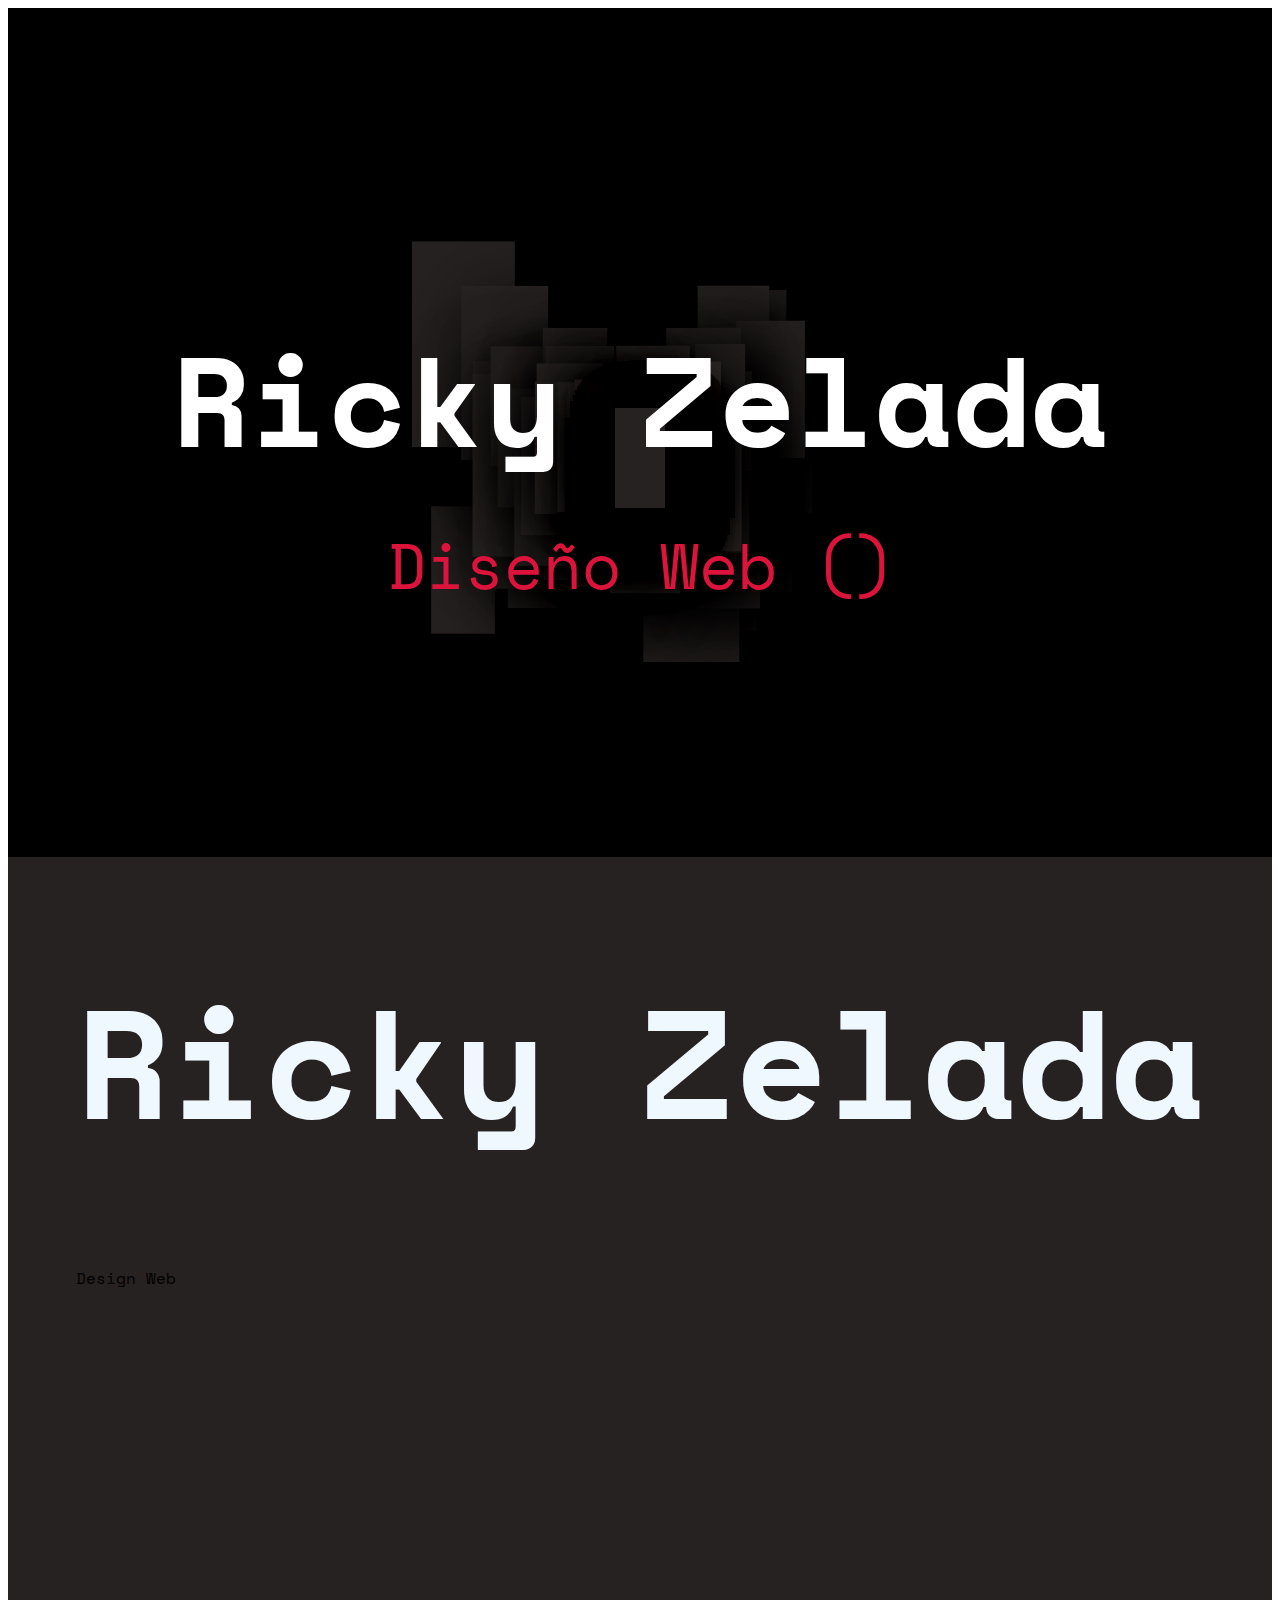
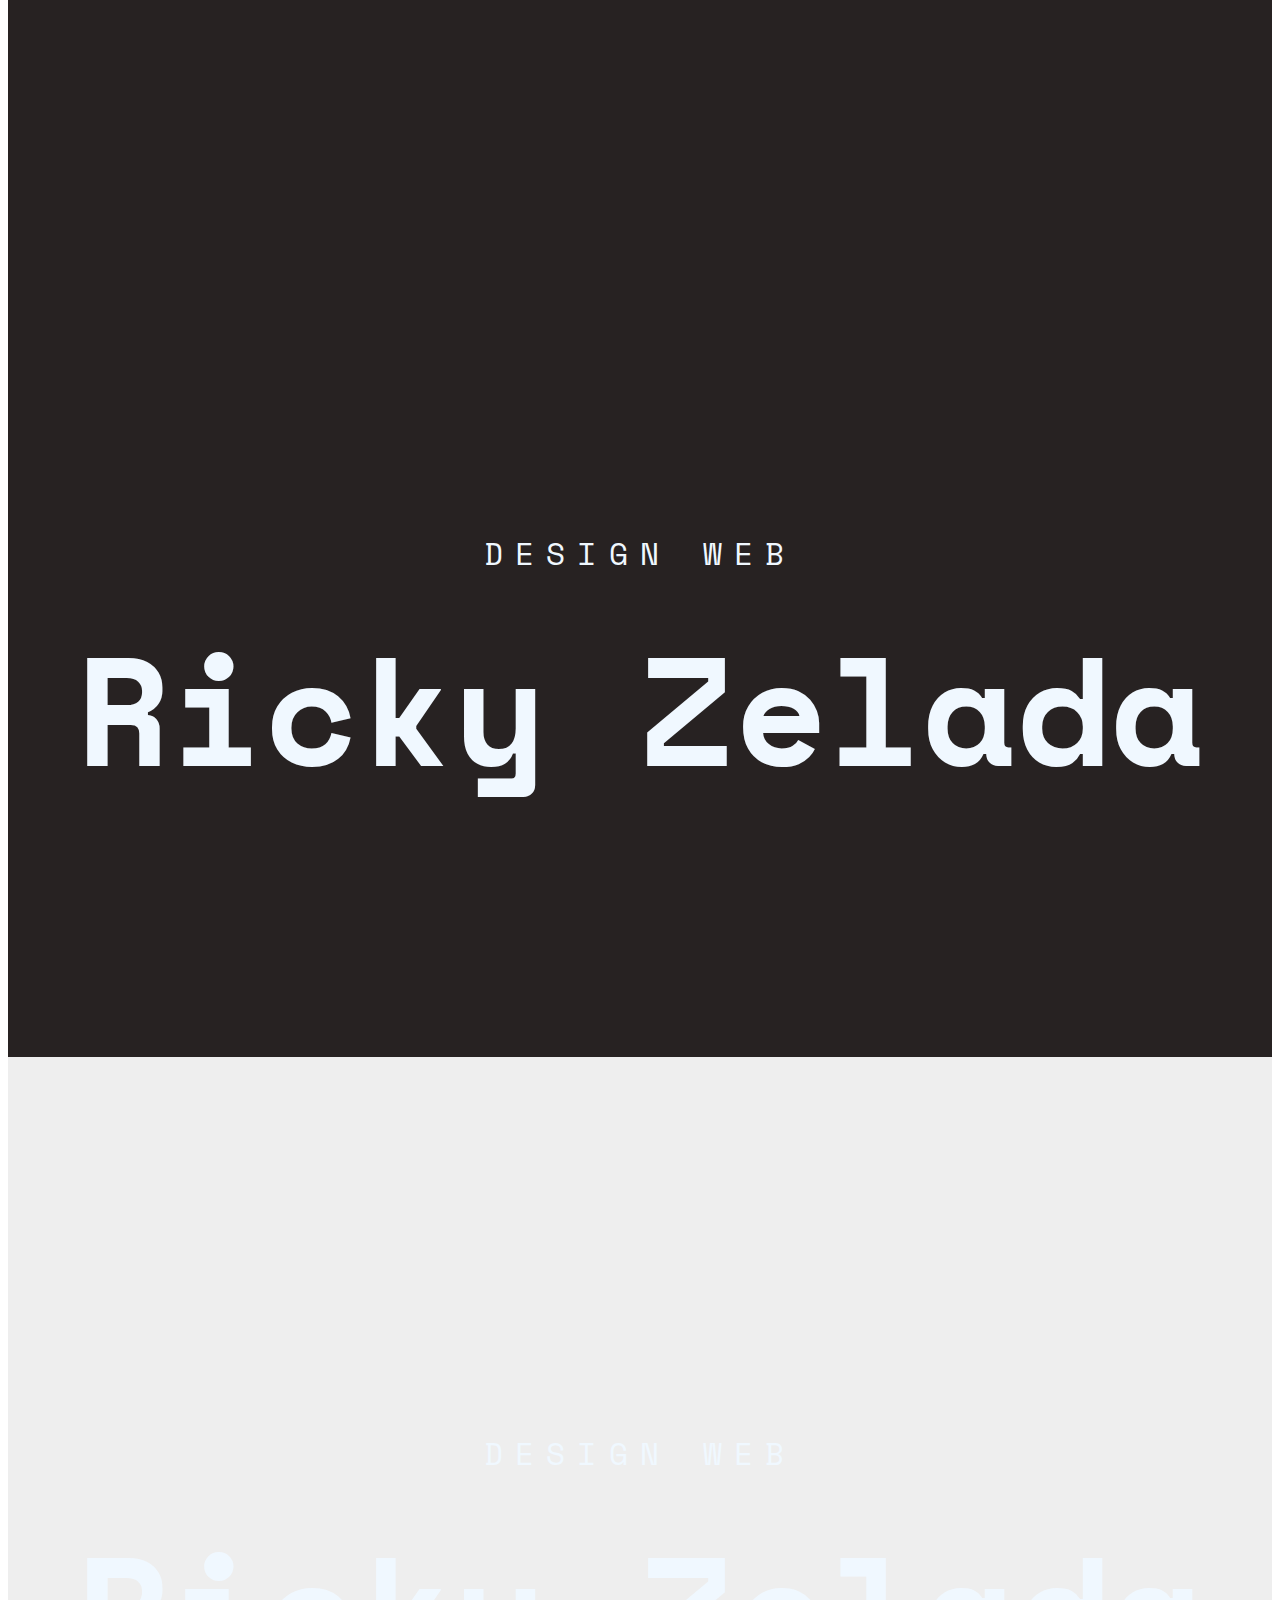
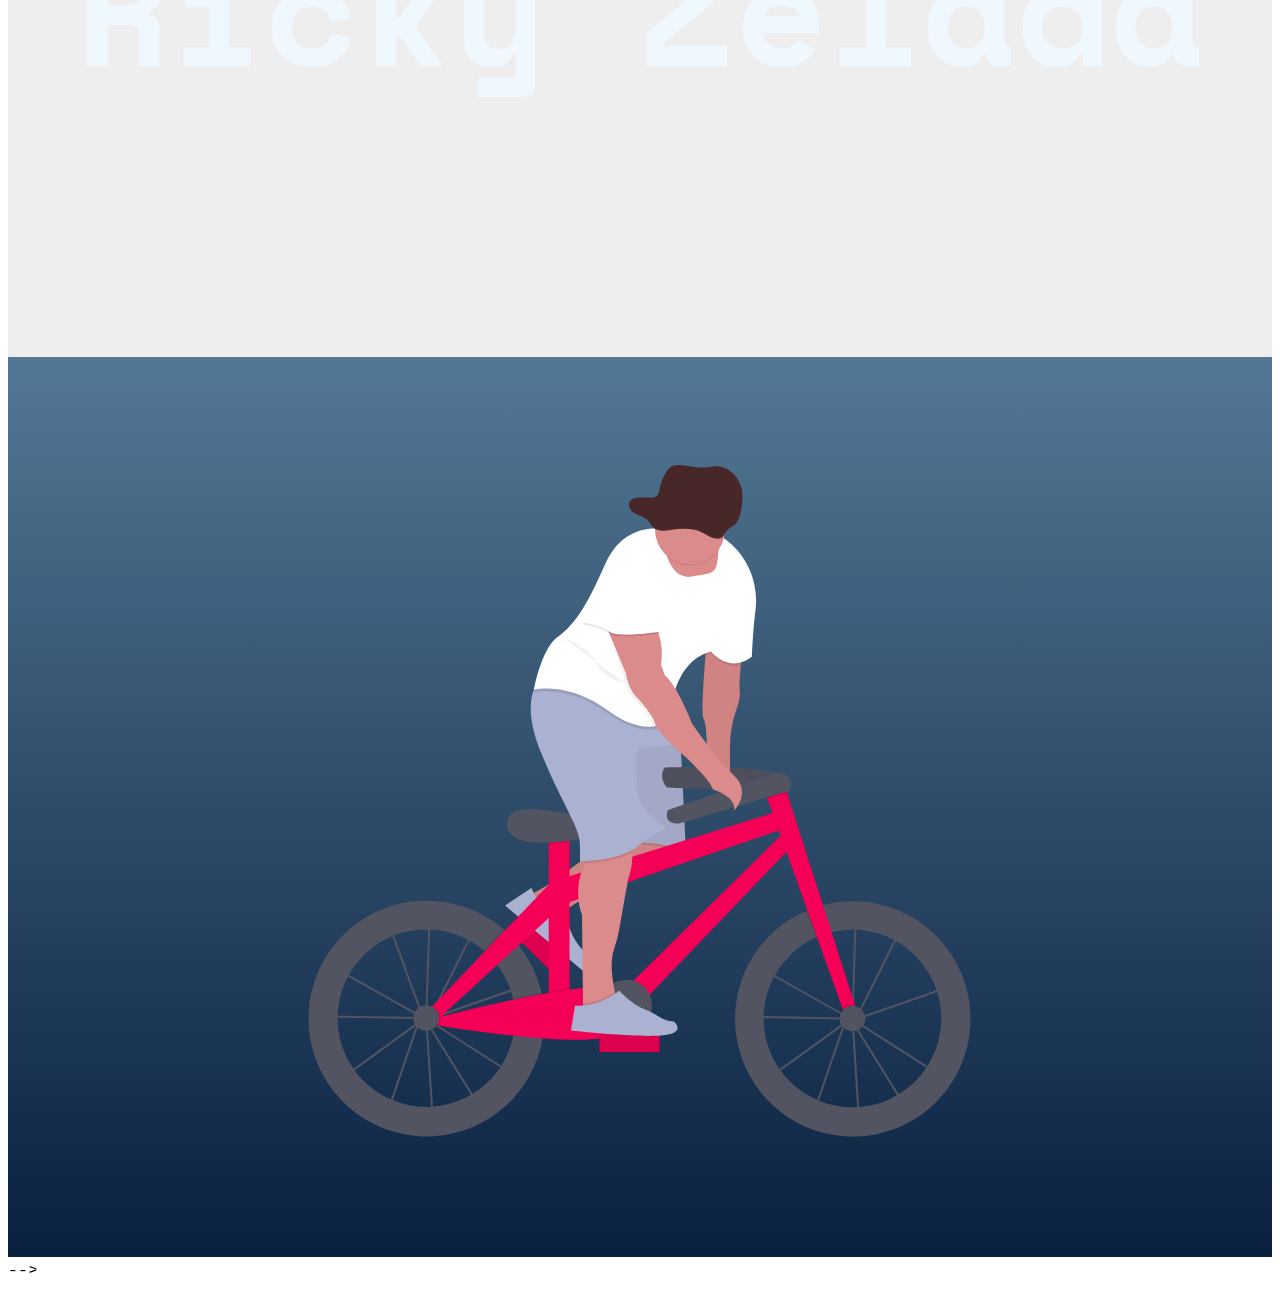
<file: index.html>
<!doctype html>
<html lang="en">
  <head>
    <!-- Required meta tags -->
    <meta charset="utf-8">
    <meta name="viewport" content="width=device-width, initial-scale=1">

    <!-- Bootstrap CSS -->
    <link rel="stylesheet" href="Css/style.css">

    <title>Mi | Web</title>
  </head>



  <body>
    <!--
    <main> 
      <svg id="SVG-marca">
          <rect width="100%" height="100%" fill="#272222"/>
          <text  x="20%" y="68%">R</text>
          <text  x="40%" y="80%">Z</text>
      </svg>
    </main> 
  -->
    
 <!--
  <header class="bg-header fixed-top my-2">
    <nav class="navbar navbar-expand-lg navbar-light">
      <div class="container-fluid">
        <a class="navbar-brand" href="#"></a>
        <button class="navbar-toggler bg-light" type="button" data-bs-toggle="collapse" data-bs-target="#navbarSupportedContent" aria-controls="navbarSupportedContent" 
        aria-expanded="false" aria-label="Toggle navigation">
        <span class="navbar-toggler-icon"></span></button>
      </div>  
        <div class="collapse navbar-collapse mx-5" id="navbarSupportedContent">
          <ul class=" navbar-nav me-auto mb-2 mb-lg-0">
            <li class="nav-item">
              <a class="nav-link text-white text-center active" aria-current="page" href="#">Home</a>
            </li>
            <li class="nav-item">
              <a class="nav-link text-white text-center" href="#About">About</a>
            </li>
            <li class="nav-item">
              <a class="nav-link text-white text-center" href="#Contact">Contact</a>
            </li>
            <li class="nav-item">
              <a class="nav-link text-white text-center" href="#Proyects">Proyects</a>
            </li>
          </ul> 
        </div>
    </nav>
  </header>  
  -->

  <main> 
    <div class="wrapper">
      <h1>Ricky Zelada</h1>
      s<p>Diseño Web ()</p>
    </div>
  </main> 


  <section class="Sbody"> 
    <div class="container">
      <h2>Ricky Zelada</h2><span class="text-info">Design Web</span>
    </div>
  </section> 

  <section id="About" class="sectionAbout"> 
    <div class="container">
      <h2><span>Design Web</span><br>Ricky Zelada</h2>
    </div>
  </section> 

  <section  id="Contact" class="sectionContact">
    <div class="container">
      <h2><span>Design Web</span><br>Ricky Zelada</h2>
    </div>
  </section>

  <section id="Proyects" class="sectionSvg">
    <div class="container">
      <svg xmlns="http://www.w3.org/2000/svg" xmlns:xlink="http://www.w3.org/1999/xlink" width="679.49" height="682.672" viewBox="0 0 679.49 682.672">
        <defs>
          <linearGradient id="linear-gradient" x1="0.5" y1="1" x2="0.5" gradientUnits="objectBoundingBox">
            <stop offset="0" stop-color="gray" stop-opacity="0.251"/>
            <stop offset="0.54" stop-color="gray" stop-opacity="0.122"/>
            <stop offset="1" stop-color="gray" stop-opacity="0.102"/>
          </linearGradient>
        </defs>
        <g id="undraw_Ride_a_bicycle_2yok" transform="translate(-123.49 -60.408)">
          <rect id="Rectángulo_1" data-name="Rectángulo 1" width="60" height="19" transform="translate(344.293 512.158) rotate(44.62)" fill="#f50057"/>
          <rect id="Rectángulo_2" data-name="Rectángulo 2" width="60" height="19" transform="translate(344.293 512.158) rotate(44.62)" opacity="0.1"/>
          <path id="Trazado_39" data-name="Trazado 39" d="M425.63,549.5S450.42,536.42,460,528a130.4,130.4,0,0,1,18.53-13.53l31.1-18.93,65-5,3,11s5,16-45,30-75,36-75,36S425.63,578.5,425.63,549.5Z" transform="translate(-71.15 -57.51)" fill="#db8b8b"/>
          <path id="Trazado_40" data-name="Trazado 40" d="M460.28,565.37c-1.77,1.35-2.65,2.13-2.65,2.13s-32,11-32-18c0,0,1.55-.82,4-2.19a27.67,27.67,0,0,0,23.58,13.19h3.39Z" transform="translate(-71.15 -57.51)" opacity="0.1"/>
          <path id="Trazado_41" data-name="Trazado 41" d="M576.69,507.06c-2.78,5.89-12.37,15.57-44.06,24.44-40.61,11.37-64.73,28-72.35,33.87-1.77,1.35-2.65,2.13-2.65,2.13s-32,11-32-18c0,0,1.55-.82,4-2.19,7.43-4.07,23.16-13,30.34-19.35a130,130,0,0,1,18.53-13.53l31.1-18.93,11.58-.89,53.42-4.11,3,11S578.3,503.65,576.69,507.06Z" transform="translate(-71.15 -57.51)" opacity="0.05"/>
          <path id="Trazado_42" data-name="Trazado 42" d="M426.13,543l-26.5,17.5,77.6,65s11.4-7,5.4-15c0,0-20-17-21-41l-6-8h-3.39A27.671,27.671,0,0,1,426.129,543Z" transform="translate(-71.15 -57.51)" fill="#abb1d1"/>
          <path id="Trazado_43" data-name="Trazado 43" d="M576.69,507.06c-16-7.73-55.06-8.56-55.06-8.56l-.42-3.89,53.42-4.11,3,11S578.3,503.65,576.69,507.06Z" transform="translate(-71.15 -57.51)" opacity="0.1"/>
          <path id="Trazado_44" data-name="Trazado 44" d="M521.63,496.5s47,1,59,11l-6-121h-65Z" transform="translate(-71.15 -57.51)" fill="#abb1d1"/>
          <path id="Trazado_45" data-name="Trazado 45" d="M521.63,496s47,1,59,11l-6-121h-65Z" transform="translate(-71.15 -57.51)" opacity="0.05"/>
          <g id="right-wheel">
          <path id="Trazado_46" data-name="Trazado 46" d="M747.48,556.12a117.49,117.49,0,0,0-31.41,4.24,115.568,115.568,0,0,0-15.46,5.47,117.7,117.7,0,1,0,46.86-9.71Zm-.4,206.09a88.86,88.86,0,0,1-36.9-169.68,87.774,87.774,0,0,1,14.56-5.17,88.85,88.85,0,1,1,22.35,174.85Z" transform="translate(-71.15 -57.51)" fill="#535461"/>
          <path id="Trazado_37" data-name="Trazado 37" d="M752.57,774.9,746.31,677l-.13-.21-6.32,2.2L710.77,763.8,664.52,731l73.69-53.41.07-.21.42-.15,4.75-3.45-77.24-43.31-18.93,20.8,3,19.5,88.8,1.58v2l-90.48-1.62-3.4-22.11,25.89-28.45L709.81,577l.69,1.87,8.2-9,30.54,5.47v-1.21l2,.06v1.51l45.36,8.12-42.33,84.65-6.17,4.47V674l97.81-34.08L834.3,731.13l-83-52.87-2.92-1.64,48.94,78.89Zm-4-94.34,5.85,91.38,40.05-17.38ZM668,731l41.79,29.63,27.34-79.74Zm82.32-55.66,2.09,1.17,80.35,51.2,10.8-84.87Zm-7.1-7.2,2.51,4.05.44-.32,3-94.53L719.43,572l-8.16,9Zm-75.39-39.05,74.84,42-1.3-2.13-31.58-86.27-37.2,40.88ZM751.2,577.7l-3,92.69,4.52-3.28,40.91-81.82Z" transform="translate(-71.15 -57.51)" fill="#535461"/>
        </g>
          <path id="Trazado_47" data-name="Trazado 47" d="M559.39,422.46s117.65-4,120.05,11.21-117.65,8.8-117.65,8.8S552.19,432.86,559.39,422.46Z" transform="translate(-71.15 -57.51)" fill="#535461"/>
          <path id="Trazado_48" data-name="Trazado 48" d="M559.39,422.46s117.65-4,120.05,11.21-117.65,8.8-117.65,8.8S552.19,432.86,559.39,422.46Z" transform="translate(-71.15 -57.51)" opacity="0.05"/>
          <circle id="Elipse_5" data-name="Elipse 5" transform="translate(409.81 689.1)" fill="none" stroke="#c1272d" stroke-miterlimit="10" stroke-width="1"/>
          <rect id="Rectángulo_3" data-name="Rectángulo 3" width="20.81" height="180.88" transform="translate(372.19 425.78)" fill="#f50057"/>
          <path id="Trazado_49" data-name="Trazado 49" d="M464.15,483.28v13.93c-6.92.9-14,1.47-20.81,1.69V483.28Z" transform="translate(-71.15 -57.51)" opacity="0.1"/>
          <path id="Trazado_50" data-name="Trazado 50" d="M462.59,468.29a77.732,77.732,0,0,1-8.7-1.17c-11.28-2.16-39.72-6.69-47.37,1-9.6,9.6-6.4,26.41,19.21,28.81s69.63-4,78.44-13.61C504.17,483.28,488.24,470.26,462.59,468.29Z" transform="translate(-71.15 -57.51)" fill="#535461"/>
          <path id="Trazado_51" data-name="Trazado 51" d="M387.4,475.4l218.5-68.03,7.2,16.81L389,501.01Z" fill="#f50057"/>
          <path id="Trazado_52" data-name="Trazado 52" d="M452.23,582.65,609.9,427.38l8.8,12.8L468.23,597.05Z" fill="#f50057"/>
          <path id="Trazado_53" data-name="Trazado 53" d="M724.73,587.36a87.775,87.775,0,0,0-14.56,5.17l-9.56-26.71a115.55,115.55,0,0,1,15.46-5.47Z" transform="translate(-71.15 -57.51)" opacity="0.1"/>
          <path id="Trazado_54" data-name="Trazado 54" d="M680.33,608.26l-11.2,6.4L590.99,396.33l-3.5-9.77,18.41-10.41,4.61,14.38Z" fill="#f50057"/>
          <path id="Trazado_55" data-name="Trazado 55" d="M610.51,390.53l-19.52,5.8-3.5-9.77,18.41-10.41Z" opacity="0.1"/>
          <path id="Trazado_56" data-name="Trazado 56" d="M562.59,464.88l109.65-37.62s19.21,2.4,12,18.41L573.8,478.48S557,480.08,562.59,464.88Z" transform="translate(-71.15 -57.51)" fill="#535461"/>
          <g id="left-wheel">
          <path id="Trazado_57" data-name="Trazado 57" d="M436.07,647.46a117.22,117.22,0,0,0-23.71-48.58,117.885,117.885,0,1,0,26.58,74.49,117.568,117.568,0,0,0-2.87-25.91ZM320.88,761.81A88.75,88.75,0,1,1,408.28,689a88.75,88.75,0,0,1-87.4,72.81Z" transform="translate(-71.15 -57.51)" fill="#535461"/>
          <path id="Trazado_38" data-name="Trazado 38" d="M326.38,774.5l-6.27-97.94-.13-.21-6.32,2.2L284.58,763.4l-46.25-32.79L312,677.2l.07-.21.42-.15,4.75-3.45L240,630.08l-18.92,20.8,3,19.5L312.9,672v2l-90.48-1.62L219,650.24l25.9-28.46,38.75-45.2.69,1.87,8.2-9L323,574.91V573.7l2,.06v1.51l45.36,8.12L328.07,668l-6.17,4.47v1.06l97.8-34.08-11.61,91.21-83-52.87-2.92-1.64,48.94,78.88Zm-4-94.34,5.85,91.38,40.05-17.38ZM241.8,730.59l41.79,29.63,27.34-79.74Zm82.32-55.66,2.09,1.17,80.35,51.2,10.8-84.87Zm-7.1-7.2,2.51,4.05.44-.32,3-94.53-29.74-5.32-8.16,9ZM241.6,628.67l74.84,42-1.3-2.13-31.58-86.27-37.19,40.87ZM325,577.28,322,670l4.52-3.28,40.91-81.82Z" transform="translate(-71.15 -57.51)" fill="#535461"/>
          </g>
          <path id="Trazado_58" data-name="Trazado 58" d="M438.94,673.37a119.073,119.073,0,0,1-1.417,18.3C427.92,691,418,690,408.28,689a89.59,89.59,0,0,0-.79-35.88c9.47-2,19.14-3.91,28.58-5.64a117.568,117.568,0,0,1,2.87,25.89Z" transform="translate(-71.15 -57.51)" opacity="0.1"/>
          <path id="Trazado_59" data-name="Trazado 59" d="M464.15,642.89v21.27H443.34v-18C450.54,644.91,457.54,643.8,464.15,642.89Z" transform="translate(-71.15 -57.51)" opacity="0.1"/>
          <path id="Trazado_60" data-name="Trazado 60" d="M329.69,673s168.08-44,181.68-27.21S539.38,685,497,693s-170.48-13.61-170.48-13.61Z" transform="translate(-71.15 -57.51)" fill="#f50057"/>
          <path id="Trazado_61" data-name="Trazado 61" d="M412.36,598.88,391,618.43a89,89,0,0,0-12.76-13.28l19.94-20.83a118.769,118.769,0,0,1,14.18,14.56Z" transform="translate(-71.15 -57.51)" opacity="0.1"/>
          <path id="Trazado_62" data-name="Trazado 62" d="M252.94,606.66,378.59,475.4l4.01,30.41L259.34,618.66Z" fill="#f50057"/>
          <circle id="Elipse_6" data-name="Elipse 6" cx="12.81" cy="12.81" r="12.81" transform="translate(238.53 602.65)" opacity="0.1"/>
          <circle id="Elipse_7" data-name="Elipse 7" cx="12.81" cy="12.81" r="12.81" transform="translate(236.92 602.65)" fill="#535461"/>
          <circle id="Elipse_8" data-name="Elipse 8" cx="12.81" cy="12.81" r="12.81" transform="translate(662.32 601.45)" opacity="0.1"/>
          <circle id="Elipse_9" data-name="Elipse 9" cx="12.81" cy="12.81" r="12.81" transform="translate(663.12 603.05)" fill="#535461"/>
          <circle id="Elipse_10" data-name="Elipse 10" cx="25.61" cy="25.61" r="25.61" transform="translate(422.61 577.05)" opacity="0.1"/>
          <circle id="Elipse_11" data-name="Elipse 11" cx="25.61" cy="25.61" r="25.61" transform="translate(424.22 577.05)" fill="#535461"/>
          <rect id="Rectángulo_4" data-name="Rectángulo 4" width="13.61" height="47.54" rx="6.8" transform="matrix(0.801, -0.599, 0.599, 0.801, 437.538, 604.819)" fill="#f50057"/>
          <path id="Trazado_63" data-name="Trazado 63" d="M636.63,304.5l-2.38,30.11a67.617,67.617,0,0,0,.15,11.45c.31,3.37,0,9.27-3.3,18.27a104.892,104.892,0,0,0-6.47,35.9V434.5l-23-4s1-48-3-56,3-79,3-79Z" transform="translate(-71.15 -57.51)" fill="#db8b8b"/>
          <path id="Trazado_64" data-name="Trazado 64" d="M635.45,319.42l-1.2,15.19a67.537,67.537,0,0,0,.16,11.44c.31,3.37,0,9.27-3.3,18.28a104.89,104.89,0,0,0-6.47,35.9V434.5l-23-4s1-48-3-56c-2.83-5.67-.15-42.94,1.66-64.21.75-8.75,1.34-14.79,1.34-14.79l35,9Z" transform="translate(-71.15 -57.51)" opacity="0.05"/>
          <path id="Trazado_65" data-name="Trazado 65" d="M522.65,534.5,514,583.7a112.206,112.206,0,0,1-5,19.3c-5.07,13.86-1.83,33.29.63,43.89,1.09,4.68,2,7.64,2,7.64l-26,14-8-6v-4l-1-89c-6-14-4-35,0-43a33.9,33.9,0,0,0,2.38-8.22c2-10.72,2.62-25.78,2.62-25.78s16-27,35-9c7,6.63,9.66,15.3,10.22,23.6C527.83,521.34,522.65,534.5,522.65,534.5Z" transform="translate(-71.15 -57.51)" fill="#db8b8b"/>
          <path id="Trazado_66" data-name="Trazado 66" d="M526.85,507.1c-13.87,8.24-38,10.57-47.84,11.18,2-10.72,2.62-25.78,2.62-25.78s16-27,35-9C523.63,490.13,526.29,498.8,526.85,507.1Z" transform="translate(-71.15 -57.51)" opacity="0.1"/>
          <path id="Trazado_67" data-name="Trazado 67" d="M560.63,482.5a182.994,182.994,0,0,0-30,20c-16,13-56,14-56,14v-15c1-18-16-38-39-94-14.69-35.76-10.62-56-5.76-66,2.76-5.65,5.76-8,5.76-8l125,24,4.47,13.4,9.53,28.6s-35,2-41,5-2,30-2,30C525.63,462.5,560.63,482.5,560.63,482.5Z" transform="translate(-71.15 -57.51)" fill="#abb1d1"/>
          <path id="Trazado_68" data-name="Trazado 68" d="M636.63,304.5l-1.18,14.92c-17.4,5-29.82-10.92-29.82-10.92a45.8,45.8,0,0,0-5.34,1.79c.75-8.75,1.34-14.79,1.34-14.79Z" transform="translate(-71.15 -57.51)" opacity="0.1"/>
          <path id="Trazado_69" data-name="Trazado 69" d="M565.1,370.9c-.47,4.67-.47,7.6-.47,7.6s-23,19-62-10-74-21-74-21,.41-2.32,1.24-6c2.76-5.65,5.76-8,5.76-8l125,24Z" transform="translate(-71.15 -57.51)" opacity="0.1"/>
          <path id="Trazado_70" data-name="Trazado 70" d="M650.11,265.45c-2.61,20.35-3.48,46-3.48,46-23,18-41-5-41-5-21.72,5.83-31.93,24.84-36.74,41.43a110.761,110.761,0,0,0-4.26,27.57s-6.08,5-17.28,6c-10.59.89-25.77-1.87-44.72-16-39-29-74-21-74-21s7-40,23-52,28-27,48-73,61-35,61-35,2-9,39,0A60.27,60.27,0,0,1,624,197.36C643.79,214,653.39,239.81,650.11,265.45Z" transform="translate(-71.15 -57.51)" fill="#fff"/>
          <path id="Trazado_71" data-name="Trazado 71" d="M613,207c-.05,1.33-.16,2.81-.34,4.46-2,18-4,16-26,20-13.68,2.49-20.79-8.94-24.21-17.94a56.628,56.628,0,0,1-2.79-10.06l48-8S613.41,193.85,613,207Z" transform="translate(-71.15 -57.51)" fill="#db8b8b"/>
          <path id="Trazado_72" data-name="Trazado 72" d="M568.89,347.93a110.761,110.761,0,0,0-4.26,27.57s-6.08,5-17.28,6a9.318,9.318,0,0,1-.72-2c-2-9-17-25-17-25-10-9-12-25-12-25L501.13,281l-5.5-4.5s23-18,43-3,14,47,14,47l4,11C560.78,335,565,341.17,568.89,347.93Z" transform="translate(-71.15 -57.51)" opacity="0.05"/>
          <path id="Trazado_73" data-name="Trazado 73" d="M498.63,275.5l22,53s2,16,12,25c0,0,15,16,17,25s30,33,30,33,26,24,28,33c0,0,24,7,21,21,0,0,18-18,0-35s-42-52-42-52-14-37-27-48l-4-11s6-32-14-47S498.63,275.5,498.63,275.5Z" transform="translate(-71.15 -57.51)" fill="#db8b8b"/>
          <path id="Trazado_74" data-name="Trazado 74" d="M511.63,654.5l-26,14-8-6v-4a60.56,60.56,0,0,0,25.55-7.71c2.4-1.36,4.66-2.7,6.47-3.88C510.7,651.54,511.63,654.5,511.63,654.5Z" transform="translate(-71.15 -57.51)" opacity="0.1"/>
          <path id="Trazado_75" data-name="Trazado 75" d="M541.63,233.5l14,55s-43,7-52,0-26-9-26-9,18-52,28-58S541.63,233.5,541.63,233.5Z" transform="translate(-71.15 -57.51)" opacity="0.1"/>
          <path id="Trazado_76" data-name="Trazado 76" d="M541.63,231.5l14,55s-43,7-52,0-26-9-26-9,18-52,28-58S541.63,231.5,541.63,231.5Z" transform="translate(-71.15 -57.51)" fill="#fff"/>
          <path id="Trazado_77" data-name="Trazado 77" d="M613,206a35,35,0,0,1-50.55,6.52,56.629,56.629,0,0,1-2.79-10.06l48-8S613.41,192.85,613,206Z" transform="translate(-71.15 -57.51)" opacity="0.1"/>
          <path id="Trazado_78" data-name="Trazado 78" d="M619.63,184.5a35,35,0,0,1-70,0v-1.74a35.011,35.011,0,1,1,70,1.74Z" transform="translate(-71.15 -57.51)" fill="#db8b8b"/>
          <path id="Trazado_79" data-name="Trazado 79" d="M619.63,184.5a34.89,34.89,0,0,1-1.32,9.54,13.47,13.47,0,0,1-8.08-.74c-3.74-1.47-6.95-4-10.54-5.82-10.11-5.12-22.14-4.11-33.34-2.42-5.56.84-11.87,1.62-16.24-1.92a5.108,5.108,0,0,1-.43-.38,35.011,35.011,0,1,1,70,1.74Z" transform="translate(-71.15 -57.51)" opacity="0.1"/>
          <path id="Trazado_80" data-name="Trazado 80" d="M524.31,162.85c2.13,6.68,12.36,6.89,17.61,11.81,2.73,2.56,4,6.34,7,8.62,4.17,3.18,10.19,2.48,15.5,1.72,10.69-1.52,22.17-2.43,31.81,2.18,3.42,1.63,6.49,3.91,10.06,5.24s8,1.49,10.9-.87c2.32-1.89,3.17-5,5.27-7.08,1.63-1.64,3.9-2.56,5.76-4,4.08-3.08,5.84-8.1,7-12.9,2.4-9.88,3.09-20.53-1-29.9s-13.93-17-24.67-16.51c-3.29.15-6.5,1-9.78,1.36-8.55.87-17-2-25.58-2.49a14.57,14.57,0,0,0-7.33,1,13.379,13.379,0,0,0-4.41,3.95,42.13,42.13,0,0,0-7.86,17.48c-1,4.79-1.05,9.13-6.92,9.87C541,153.21,519.8,148.72,524.31,162.85Z" transform="translate(-71.15 -57.51)" fill="#472727"/>
          <path id="Trazado_81" data-name="Trazado 81" d="M456.13,292s26,7,34,25,29.64,21.29,29.64,21.29" transform="translate(-71.15 -57.51)" opacity="0.05"/>
          <rect id="Rectángulo_5" data-name="Rectángulo 5" width="60" height="19" transform="translate(422.98 630.49)" fill="#f50057"/>
          <rect id="Rectángulo_6" data-name="Rectángulo 6" width="60" height="19" transform="translate(422.98 630.49)" opacity="0.1"/>
          <path id="Trazado_82" data-name="Trazado 82" d="M503.14,652.74c5.37-3,10.08-6,10.49-7.24,0,0,13.55,14.3,25.62,18.74A60.393,60.393,0,0,1,550.84,670c4.78,3,11.6,6.53,17.79,6.53,0,0,14,12-13,14s-90-5-90-5l4-25h0A60.77,60.77,0,0,0,503.14,652.74Z" transform="translate(-71.15 -57.51)" fill="#abb1d1"/>
        </g>
      </svg>
    </div>
  </section>


    <!-- Optional JavaScript; choose one of the two! -->

    <!-- Option 1: Bootstrap Bundle with Popper -->
    <script src="https://cdn.jsdelivr.net/npm/bootstrap@5.0.0-beta2/dist/js/bootstrap.bundle.min.js" integrity="sha384-b5kHyXgcpbZJO/tY9Ul7kGkf1S0CWuKcCD38l8YkeH8z8QjE0GmW1gYU5S9FOnJ0" crossorigin="anonymous"></script>
    <script src="Js/anime.min.js"></script>
    <script src="Js/index.js"></script>-->

    <!-- Option 2: Separate Popper and Bootstrap JS -->
    <!--
    <script src="https://cdn.jsdelivr.net/npm/@popperjs/core@2.6.0/dist/umd/popper.min.js" integrity="sha384-KsvD1yqQ1/1+IA7gi3P0tyJcT3vR+NdBTt13hSJ2lnve8agRGXTTyNaBYmCR/Nwi" crossorigin="anonymous"></script>
    <script src="https://cdn.jsdelivr.net/npm/bootstrap@5.0.0-beta2/dist/js/bootstrap.min.js" integrity="sha384-nsg8ua9HAw1y0W1btsyWgBklPnCUAFLuTMS2G72MMONqmOymq585AcH49TLBQObG" crossorigin="anonymous"></script>
    -->
  </body>
</html>
</file>
<file: Css/style.css>
@import url('https://fonts.googleapis.com/css2?family=Space+Mono&display=swap');

html{
    margin: 0;
    padding: 0;
    box-sizing: border-box;
    scroll-behavior: smooth;
    font-family: 'Space Mono', monospace;
}

main{
  background-color: black;
  overflow: hidden;
  position: relative;
  height: 100vh;
  width: 100%;
  display: flex;
  justify-content: center;
  align-items: center;
}
.wrapper{
  position: absolute;
  display: flex;
  flex-direction: column;
  justify-content: center;
  align-items: center;
  width: 90%; 
}
.wrapper h1{
  text-align: center;
  color: white;
  font-size: 10vw;
  z-index: 100;
  margin: 0;
}
.wrapper p{
color: crimson;
font-size: 5vw;
text-align: center;
margin: 0;
z-index: 100;
}



.Sbody{
  background-color: green;
    position: relative;
    overflow: hidden;
    display: flex;
    justify-content: center;
    align-items:baseline;
    min-height: 100vh;
    background-color: #272222;
    margin-top: -51px;
}
/*
.container{
    position: absolute;
    width: 100%;
    height: 100%;
    display: flex;
    justify-content: center;
    align-items: center;
}*/

.sectionContact{
  position: relative;
  overflow: hidden;
  display: flex;
  justify-content: center;
  align-items: center;
  min-height: 100vh;
  background-color: #eee;
}
.sectionAbout{
  position: relative;
    overflow: hidden;
    display: flex;
    justify-content: center;
    align-items: center;
    min-height: 100vh;
    background-color: #272222;
}
.sectionSvg{
  position: relative;
    overflow: hidden;
    display: flex;
    justify-content: center;
    align-items: center;
    min-height: 100vh;
    background-image: linear-gradient(to top, #09203f 0%, #537895 100%);
}
#right-wheel, #left-wheel{
  animation: wheel 2s infinite linear;
  transform-origin: center;
  transform-box: fill-box;
}
@keyframes wheel{
  from{
    transform: rotateZ(0deg);
  }to{
    transform: rotateZ(360deg);
  }
}



h2{
    color: aliceblue;
    text-align: center;
    font-size: 12vw;
    line-height: 1em;
    z-index: 1000;
    font-weight: 900;
}

h2 span{
    font-size: 0.2em;
    letter-spacing: 0.4em;
    font-weight: 400;
    text-transform: uppercase;
}

.blocks{
    position: absolute;
    width: 50px;
    height: 100px;
    background: #272222;
    box-shadow: 10px 10px 50px rgba(0,0,0,2);
}

#SVG-marca{
    position: fixed;
    margin-left: 50px;
    animation: updown 3s;
    animation-fill-mode: both;
    font: 4em Roboto;
    letter-spacing: 0.15em;
    width: 100%;
    height: 40%;
    z-index: 1032;
  }
  
  @keyframes updown{
    from{
      width: 0px;
      height: 0px;
    }to{
      width: 90px;
      height: 200px;
      box-shadow: 10px 10px 50px rgba(0,0,0,2);
    }
  }
  
  
  #SVG-marca text{
    fill: #FFFFFF;
    /*stroke: rgb(241, 237, 237);*/
    fill-opacity: 1;
    stroke-width: 0;
    stroke-dasharray: 100% 0;
    animation: stroke-offset 3s linear;
    animation-direction: alternate;
  }
  
  
  @keyframes stroke-offset {
    0% {
      fill-opacity: 0;
      stroke-width: 0;
      stroke-dasharray: 0% 100%;
    }
    25% {
      stroke-width: 3px;
    }
    50% {
      fill-opacity: 0;
    }
    75% {
      stroke-width: 2px;
    }
    100% {
      stroke-width: 0;
    }
  }

  .bg-header{
      background-color: #272222;
      box-shadow: 10px 10px 50px rgba(0,0,0,2);
  }

  .socialBar{
      z-index: 4;
      background-color: #272222;
  }
  
  img{
      width: 35px;
      height: auto;
  }
</file>
